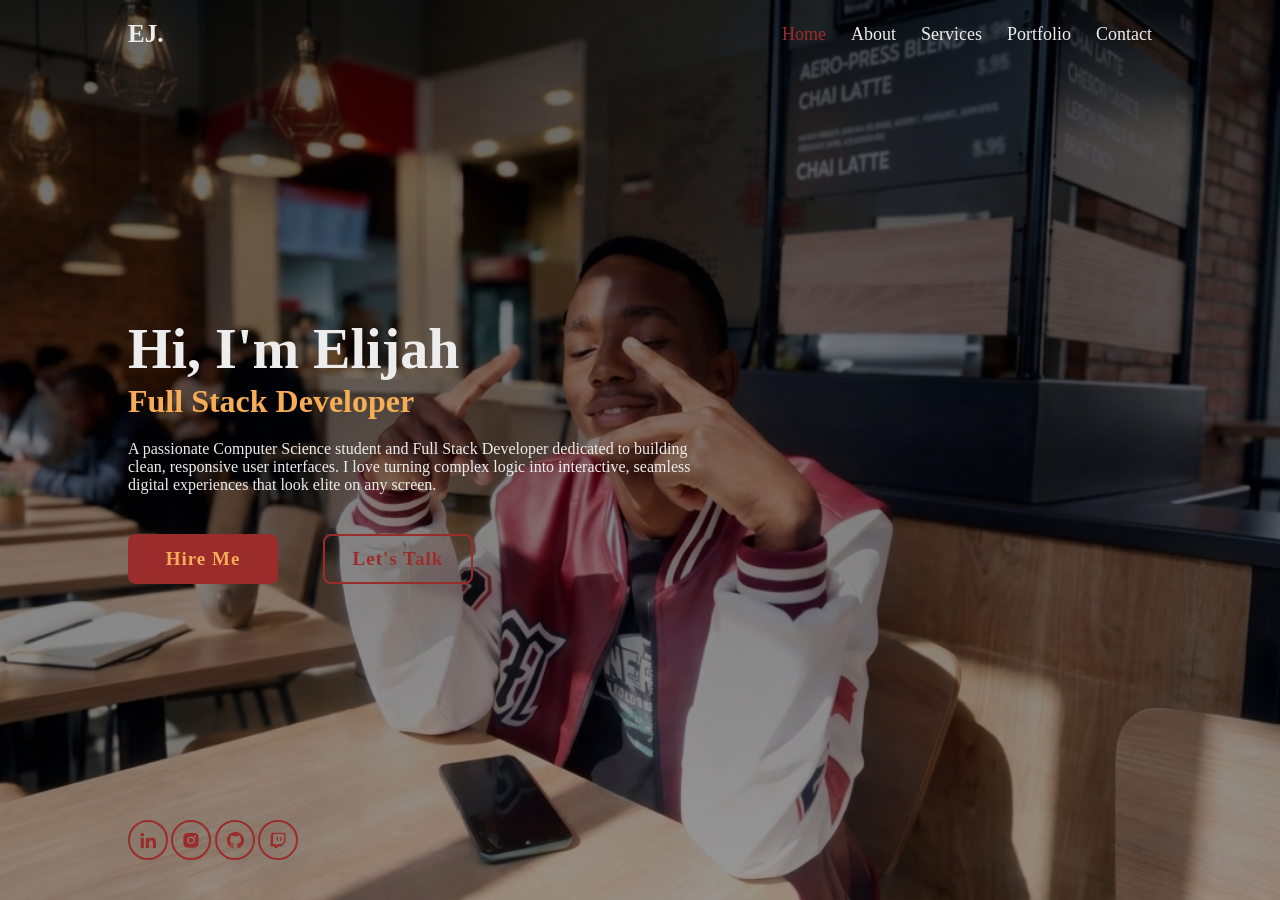
<file: index.html>
<!DOCTYPE html>
<html lang="en">
<head>
    <meta charset="UTF-8">
    <meta name="viewport" content="width=device-width, initial-scale=1.0">
    <title>EJ | Home</title>
    <link rel="stylesheet" href="CSS/style.css">
    <link href='https://unpkg.com/boxicons@2.1.4/css/boxicons.min.css' rel='stylesheet'>
    <link rel="stylesheet" href="https://cloudflare.com">
    <link rel="stylesheet" href="https://cdnjs.cloudflare.com/ajax/libs/font-awesome/6.4.0/css/all.min.css">
</head>
<body>
    <header class="header">
        <div class="logo">EJ.</div>

        <nav class="floating-navbar">
            <ul class="nav-links">
                <li><a href="#" class="active"><i class="fa-solid fa-house"></i><span>Home</span></a></li>
                <li><a href="#"><i class="fa-solid fa-user"></i><span>About</span></a></li>
                <li><a href="#"><i class="fa-solid fa-cogs"></i><span>Services</span></a></li>
                <li><a href="#"><i class="fa-solid fa-briefcase"></i><span>Portfolio</span></a></li>
                <li><a href="#"><i class="fa-solid fa-envelope"></i><span>Contact</span></a></li>
            </ul>
        </nav>
    </header>

    <section class="home">
        <div class="home-content">
            <h1>Hi, I'm Elijah</h1>
            <h3>Full Stack Developer</h3>
            <p>A passionate Computer Science student and Full Stack Developer dedicated to building clean, responsive user interfaces. I love turning complex logic into interactive, seamless digital experiences that look elite on any screen.</p>
            <div class="btn-box">
                <a href="#">Hire Me</a>
                <a href="#">Let's Talk</a>
            </div>
        </div>

        <div class="home-sci">
            <a href="#"><i class='bx bxl-linkedin'></i></a>
            <a href="#"><i class='bx bxl-instagram-alt'></i></a>
            <a href="#"><i class='bx bxl-github'></i></a>
            <a href="#"><i class='bx bxl-twitch'></i></a>
        </div>

        <span class="home-imghover"></span>
    </section>

    <script>
            let menuIcon = document.querySelector('#menu-icon');
        let navbar = document.querySelector('.navbar');

        menuIcon.onclick = () => {
            // This toggles the 'active' class on the navbar
            navbar.classList.toggle('active');
        }
    </script>
</body>
</html>










<!-- <!DOCTYPE html>
<html lang="en">
<head>
    <meta charset="UTF-8">
    <meta name="viewport" content="width=device-width, initial-scale=1.0">
    <title>EJ | Portfolio</title>
    <link rel="stylesheet" href="CSS/style.css">
    <link href='https://unpkg.com/boxicons@2.1.4/css/boxicons.min.css' rel='stylesheet'>
    <link href="https://fonts.googleapis.com/css2?family=Poppins:wght@300;400;600;700&display=swap" rel="stylesheet">
</head>
<body>
    <header class="header">
        <a href="index.html" class="logo">EJ.</a>
        <i class='bx bx-menu' id="menu-icon"></i>
        <nav class="navbar">
            <a href="index.html" class="active">Home</a>
            <a href="about.html">About</a>
            <a href="services.html">Services</a>
            <a href="portfolio.html">Portfolio</a>
            <a href="contact.html">Contact</a>
        </nav>
    </header>

    <section class="home">
        <div class="home-content">
            <h1>Hi, I'm Elijah</h1>
            <h3>Frontend Developer</h3>
            <p>I craft high-tier digital experiences with a focus on clean code and sharp design. Currently moving into global software engineering.</p>
            <div class="btn-box">
                <a href="contact.html">Hire Me</a>
                <a href="contact.html">Let's Talk</a>
            </div>
        </div>
        <div class="home-sci">
            <a href="#"><i class='bx bxl-github'></i></a>
            <a href="#"><i class='bx bxl-linkedin'></i></a>
            <a href="#"><i class='bx bxl-instagram-alt'></i></a>
            <a href="#"><i class='bx bxl-twitter'></i></a>
        </div>
    </section>
    <script src="script.js"></script>
</body>
</html> -->
</file>
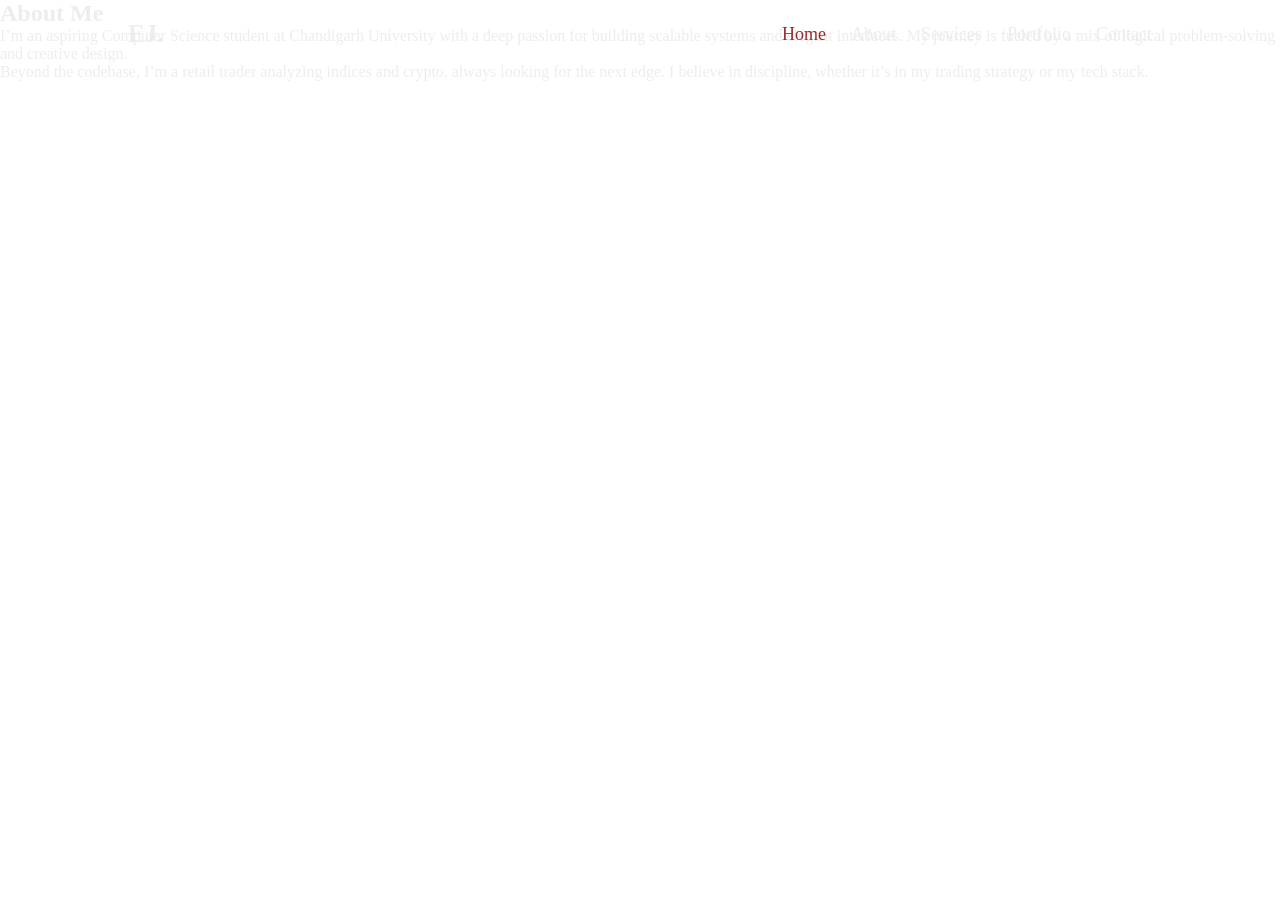
<file: about.html>
<!DOCTYPE html>
<html lang="en">
<head>
    <meta charset="UTF-8">
    <meta name="viewport" content="width=device-width, initial-scale=1.0">
    <title>EJ | Home</title>
    <link rel="stylesheet" href="CSS/style.css">
    <link href='https://unpkg.com/boxicons@2.1.4/css/boxicons.min.css' rel='stylesheet'>
    <link rel="stylesheet" href="https://cloudflare.com">
    <link rel="stylesheet" href="https://cdnjs.cloudflare.com/ajax/libs/font-awesome/6.4.0/css/all.min.css">
</head>
<body>
    <header class="header">
        <div class="logo">EJ.</div>

        <nav class="floating-navbar">
            <ul class="nav-links">
                <li><a href="index.html" class="active"><i class="fa-solid fa-house"></i><span>Home</span></a></li>
                <li><a href="about.html"><i class="fa-solid fa-user"></i><span>About</span></a></li>
                <li><a href="services.html"><i class="fa-solid fa-cogs"></i><span>Services</span></a></li>
                <li><a href="portfolio.html"><i class="fa-solid fa-briefcase"></i><span>Portfolio</span></a></li>
                <li><a href="contact.html"><i class="fa-solid fa-envelope"></i><span>Contact</span></a></li>
            </ul>
        </nav>
    </header>

    <section class="page-section">
        <div class="container">
            <h2 class="heading">About <span>Me</span></h2>
            <div class="content-box">
                <p>I’m an aspiring Computer Science student at Chandigarh University with a deep passion for building scalable systems and elegant interfaces. My journey is fueled by a mix of logical problem-solving and creative design.</p>
                <p>Beyond the codebase, I’m a retail trader analyzing indices and crypto, always looking for the next edge. I believe in discipline, whether it’s in my trading strategy or my tech stack.</p>
            </div>
        </div>
    </section>
    <script src="script.js"></script>
</body>
</html>
</file>
<file: CSS/style.css>
/* * {
    margin: 0; padding: 0; box-sizing: border-box;
    font-family: 'Poppins', sans-serif; max-width: 100%;
}

:root {
    --main-color: #9B2C2C; --hover-color: #F6AD55;
    --bg-dark: #081b29; --text-white: #ededed;
}

body { background: var(--bg-dark); color: var(--text-white); }

header {
    position: fixed; top: 0; left: 0; width: 100%;
    padding: 20px 10%; background: var(--bg-dark);
    display: flex; justify-content: space-between; align-items: center; z-index: 100;
}

.logo { 
    font-size: 
    25px; color: 
    var(--text-white); 
    text-decoration: none; 
    font-weight: 600; }

#menu-icon { font-size: 36px; color: var(--text-white); cursor: pointer; display: none; }

.navbar a { font-size: 18px; color: var(--text-white); text-decoration: none; font-weight: 500; margin-left: 35px; transition: .3s; }
.navbar a:hover, .navbar a.active { color: var(--hover-color); }

.home { height: 100vh; background: linear-gradient(rgba(0, 0, 0, 0.6), rgba(0, 0, 0, 0.4)), url('../images/image.png') center/cover no-repeat; display: flex; align-items: center; padding: 0 10%; background-position: center; background-size: cover;background-attachment: fixed; overflow-x: hidden; }
.home-content h1 { font-size: 56px; }
.home-content h3 { font-size: 32px; color: var(--hover-color); }
.home-content p { margin: 20px 0 40px; }

.btn-box { display: flex; width: 345px; height: 50px; gap: 20px; }
.btn-box a, .btn {
    padding: 10px 25px; background: var(--main-color); border: 2px solid var(--main-color);
    border-radius: 8px; color: var(--text-white); text-decoration: none; font-weight: 600;
    transition: .5s; cursor: pointer; display: inline-block;
}
.btn-box a:hover, .btn:hover { background: var(--hover-color); color: var(--bg-dark); border-color: var(--hover-color); }

.home-sci { position: absolute; bottom: 40px; width: 170px; display: flex; justify-content: space-between; }
.home-sci a { font-size: 24px; color: var(--main-color); transition: .5s; }
.home-sci a:hover { color: var(--hover-color); }

.page-section { min-height: 100vh; padding: 120px 10% 40px; text-align: center; }
.heading { font-size: 45px; margin-bottom: 50px; }
.heading span { color: var(--hover-color); }

.services-container, .portfolio-container {
    display: grid; grid-template-columns: repeat(auto-fit, minmax(250px, 1fr)); gap: 30px;
}
.service-card, .portfolio-card {
    padding: 30px; background: #0b2d45; border-radius: 12px; border: 2px solid transparent; transition: .4s;
}
.service-card:hover, .portfolio-card:hover { border-color: var(--hover-color); transform: translateY(-10px); }
.service-card i { font-size: 50px; color: var(--hover-color); margin-bottom: 15px; }

.contact-form { max-width: 600px; margin: 0 auto; display: flex; flex-direction: column; gap: 15px; }
.contact-form input, .contact-form textarea {
    padding: 15px; background: #0b2d45; border: none; border-radius: 8px; color: #fff; outline: none;
}

@media (max-width: 768px) {
    #menu-icon { display: block; }
    .navbar { position: absolute; top: 100%; left: 0; width: 100%; background: var(--bg-dark); display: none; padding: 20px; }
    .navbar.active { display: block; }
    .navbar a { display: block; margin: 15px 0; }
    .home-content h1 { font-size: 36px; }
} */



@import url('https://fonts.googleapis.com/css2?family=Cause:wght@100..900&family=Playwrite+AR+Guides&display=swap');

:root {
    --main-color: #9B2C2C; 
    --hover-color: #F6AD55;
    --bg-dark: #081B29;
    --text-white: #ededed;
}

*{
    margin: 0;
    padding: 0;
    box-sizing: border-box;
    font-family: "cause", "sans-serif";
}

body, html{
    scroll-behavior: smooth;
    overflow-x: hidden;
}

body{
    color: #ededed;
}

header{
    position: fixed;
    top: 0;
    left: 0;
    width: 100%;
    padding: 20px 10%;
    background: transparent;
    display: flex;
    justify-content: space-between;
    align-items: center;
    z-index: 100;

}

.logo{
    position: relative;
    font-size: 25px;
    color: #ededed;
    text-decoration: none;
    font-weight: 600;
}

.logo::before{
    content: '';
    position: absolute;
    top: 0;
    width: 100%;
    height: 100%;
    background: var(--main-color);
    animation: showRight 1s ease forwards;
    animation-delay: .4s;

}

/* .navbar a{
    font-size: 18px;
    color: #ededed;
    text-decoration: none;
    font-weight: 500;
    margin-left: 35px;
    transition: .3s;
}

.navbar a:hover,
.navbar a.active{
    color: #9B2C2C;
} */

/* .floating-navbar {
    position: relative;
    top: 20px;
    /* left: 50px; */
    /* transform: translateY(-50%);
    width: 100%;
    max-width: 1200px;
    height: 60px;
    background-color: rgba(255,255,255, 0.85);
    backdrop-filter: blur(5px);
    border-radius: 50px;
    padding: 0 30px;
    background: transparent;
    display: flex;
    justify-content: space-between;
    align-items: center;
    box-shadow: 0 10px 30px rgba(0, 0, 0, 0.1);
    z-index: 1000;  
} */

.floating-navbar {
    display: flex;
    align-items: center;
    z-index: 1000; 
}

.floating-navbar .nav-links {
    display: flex;
    list-style: none;
    gap: 25px;
}

.nav-links a i {
    display: none;
}

.nav-links a span {
    display: inline-block;
    transition: color .3s ease;
}

.nav-links a {
    font-size: 18px;
    color: var(--text-white);
    text-decoration: none;
    font-weight: 500;
    transition: color .3s ease;
}

.nav-links a:hover,
.nav-links a.active {
    color: var(--main-color);
}

.home{
    height: 100vh;
    background: linear-gradient(rgba(0, 0, 0, 0.6), rgba(0, 0, 0, 0.4)), url('../images/image.png') no-repeat;
    background-size: cover;
    background-position: center;
    display: flex;
    align-items: center;
    padding: 0 10%;
}

.home-content{
    max-width: 600px;
}

.home-content h1{
    position: relative;
    font-size: 56px;
    font-weight: 700;
    line-height: 1.2;
}

.home-content h1::before{
    content: '';
    position: absolute;
    top: 0;
    width: 100%;
    height: 100%;
    background: var(--hover-color);
    animation: showRight 1s ease forwards;
    animation-delay: 1s;
}

.home-content h3{
    position: relative ;
    font-size: 32px;
    font-weight: 700;
    color: var(--hover-color);
}

.home-content h3::before{
    content: '';
    position: absolute;
    top: 0;
    width: 100%;
    height: 100%;
    background: var(--main-color);
    animation: showRight 1s ease forwards;
    animation-delay: .5s;
}

.home-content p{
    position: relative;
    font-size: 16px;
    margin: 20px 0 40px;
}

.home-content p::before{
    content: '';
    position: absolute;
    top: 0;
    width: 100%;
    height: 100%;
    background: var(--hover-color);
    animation: showRight 1s ease forwards;
    animation-delay: 1.6s;
}

.home-content .btn-box{
    position: relative;
    display: flex;
    justify-content: space-between;
    width: 345px;
    height: 50px;
}


.home-content .btn-box::before{
    content: '';
    position: absolute;
    top: 0;
    width: 100%;
    height: 100%;
    background: var(--main-color);
    animation: showRight 1s ease forwards;
    animation-delay: 1.9s;
    z-index: 2;
}

.btn-box a{
    position: relative;
    display:inline-flex;
    justify-content: center;
    align-items: center;
    width: 150px;
    height: 100%;
    background: var(--main-color);
    border: 2px solid var(--main-color);
    border-radius: 8px;
    font-size: 19px;
    color: var(--hover-color);
    text-decoration: none;
    font-weight: 600;
    letter-spacing: 1px;
    z-index: 1;
    overflow: hidden;
    transition: .5s;
}

.btn-box a:hover{
    color: var(--main-color);
}

.btn-box a:nth-child(2){
    background: transparent;
    color: var(--main-color);
}

.btn-box a:nth-child(2):hover{
    color: var(--hover-color);
}

.btn-box a:nth-child(2)::before{
    background: var(--main-color);
}


.btn-box a::before{
    content: '';
    position: absolute;
    top: 0;
    left: 0;
    width: 0;
    height: 100%;
    background: var(--hover-color);
    z-index: -1;
    transition: .5s;
}

.btn-box a:hover::before{
    width: 100%;
}

.home-sci{
    position: absolute;
    bottom: 40px;
    width: 170px;
    display: flex;
    justify-content: space-between;
}


.home-sci::before{
    content: '';
    position: absolute;
    top: 0;
    width: 100%;
    height: 100%;
    background: var(--hover-color);
    animation: showRight 1s ease forwards;
    animation-delay: 2.5s;
    z-index: 2;
}

.home-sci a{
    position: relative;
    display: inline-flex;
    justify-content: center;
    align-items: center;
    width: 40px;
    height: 40px;
    background: transparent;
    border: 2px solid #9B2C2C;
    border-radius: 50%;
    font-size: 20px;
    color: var(--main-color);
    text-decoration: none;
    z-index: 1;
    overflow: hidden;
    transition: .5s;
}

.home-sci a:hover{
    color: var(--hover-color);
}

.home-sci a::before{
    content: '';
    position: absolute;
    top: 0;
    left: 0;
    width: 0;
    height: 100%;
    background: var(--main-color);
    z-index: -1;
    transition: .5s;
}

.home-sci a:hover::before{
    width: 100%;
}


@keyframes showRight{
    100%{
        width: 0;
    }
}

/* 
@media (max-width: 768px) { */
    /* Show the 3 lines now */
    /* #menu-icon {
        display: block;
    } */

    /* Hide the horizontal menu and turn it into a vertical drop-down */
    /* .navbar {
        position: absolute;
        top: 100%;
        left: 0;
        width: 100%;
        padding: 1rem 4%;
        background: var(--bg-dark);
        display: none; /* This keeps it hidden until you click 
    } */

    /* When JS adds the 'active' class, the menu shows up */
    /* .navbar.active {
        display: block;
    }

    .navbar a {
        display: block; /* Makes links stack vertically */
        /* margin: 2rem 0;
        font-size: 20px;
    }
} */

/* Hide the hamburger icon on PC
#menu-icon {
    display: none; 
    font-size: 3.6rem;
    color: var(--text-white);
    cursor: pointer;
} 
 */
/* --- Mobile Responsive Rules --- */
@media (max-width: 600px) {
    
    /* 1. Header setup at the top */
    header {
        position: fixed !important;
        top: 0 !important;
        bottom: auto !important;
        left: 0;
        width: 100%;
        padding: 20px 5%;
        background: transparent;
        display: block;
        z-index: 1000;
    }

    /* Pin logo to the top left */
    .logo {
        display: block !important;
        position: fixed !important;
        top: 20px !important;
        left: 5% !important;
        font-size: 24px !important;
        z-index: 1001;
    }

    #menu-icon {
        display: none !important;
    }

    /* 2. Pin Social Icons to the TOP RIGHT (Balances the logo) */
    .home-sci {
        position: fixed !important;
        top: 15px !important;
        right: 5% !important;
        bottom: auto !important;
        width: auto !important;
        display: flex !important;
        gap: 10px;
        z-index: 1001;
    }

    .home-sci a {
        width: 35px;
        height: 35px;
        font-size: 16px;
    }

    /* 3. Pristine Bottom Floating Navigation Bar */
    .floating-navbar {
        position: fixed !important;
        bottom: 20px !important;
        top: auto !important;
        left: 5% !important;
        width: 90% !important;
        height: 60px !important;
        transform: none !important;
        padding: 0 20px;
        border-radius: 50px;
        background: rgba(255, 255, 255, 0.1) !important; 
        backdrop-filter: blur(15px);
        -webkit-backdrop-filter: blur(15px);
        box-shadow: 0 8px 32px 0 rgba(0, 0, 0, 0.3);
        display: flex;
        justify-content: center;
        align-items: center;
    }

    /* Center and space out the icons evenly inside the pill */
    .floating-navbar .nav-links {
        display: flex;
        flex-direction: row;
        justify-content: space-between;
        align-items: center;
        width: 100%;
        position: static;
        background: transparent;
        padding: 0;
        gap: 0;
    }

    /* Mobile Icon/Text Swap */
    .nav-links a i {
        display: block !important;
        font-size: 22px;
        color: var(--text-white);
    }
    
    .nav-links a span {
        display: none !important; /* Keeps text hidden on mobile */
    }

    .nav-links a {
        display: flex;
        justify-content: center;
        align-items: center;
        padding: 12px;
    }

    /* 4. Content compression so nothing text-scrolls */
    .home {
        padding: 100px 5% 0 5% !important;
    }

    .home-content h1 {
        font-size: 36px;
    }
    
    .home-content h3 {
        font-size: 22px;
    }

    .home-content .btn-box {
        width: 100%;
        max-width: 300px;
        gap: 10px;
    }

    .btn-box a {
        width: 135px;
        font-size: 16px;
    }
}
</file>
